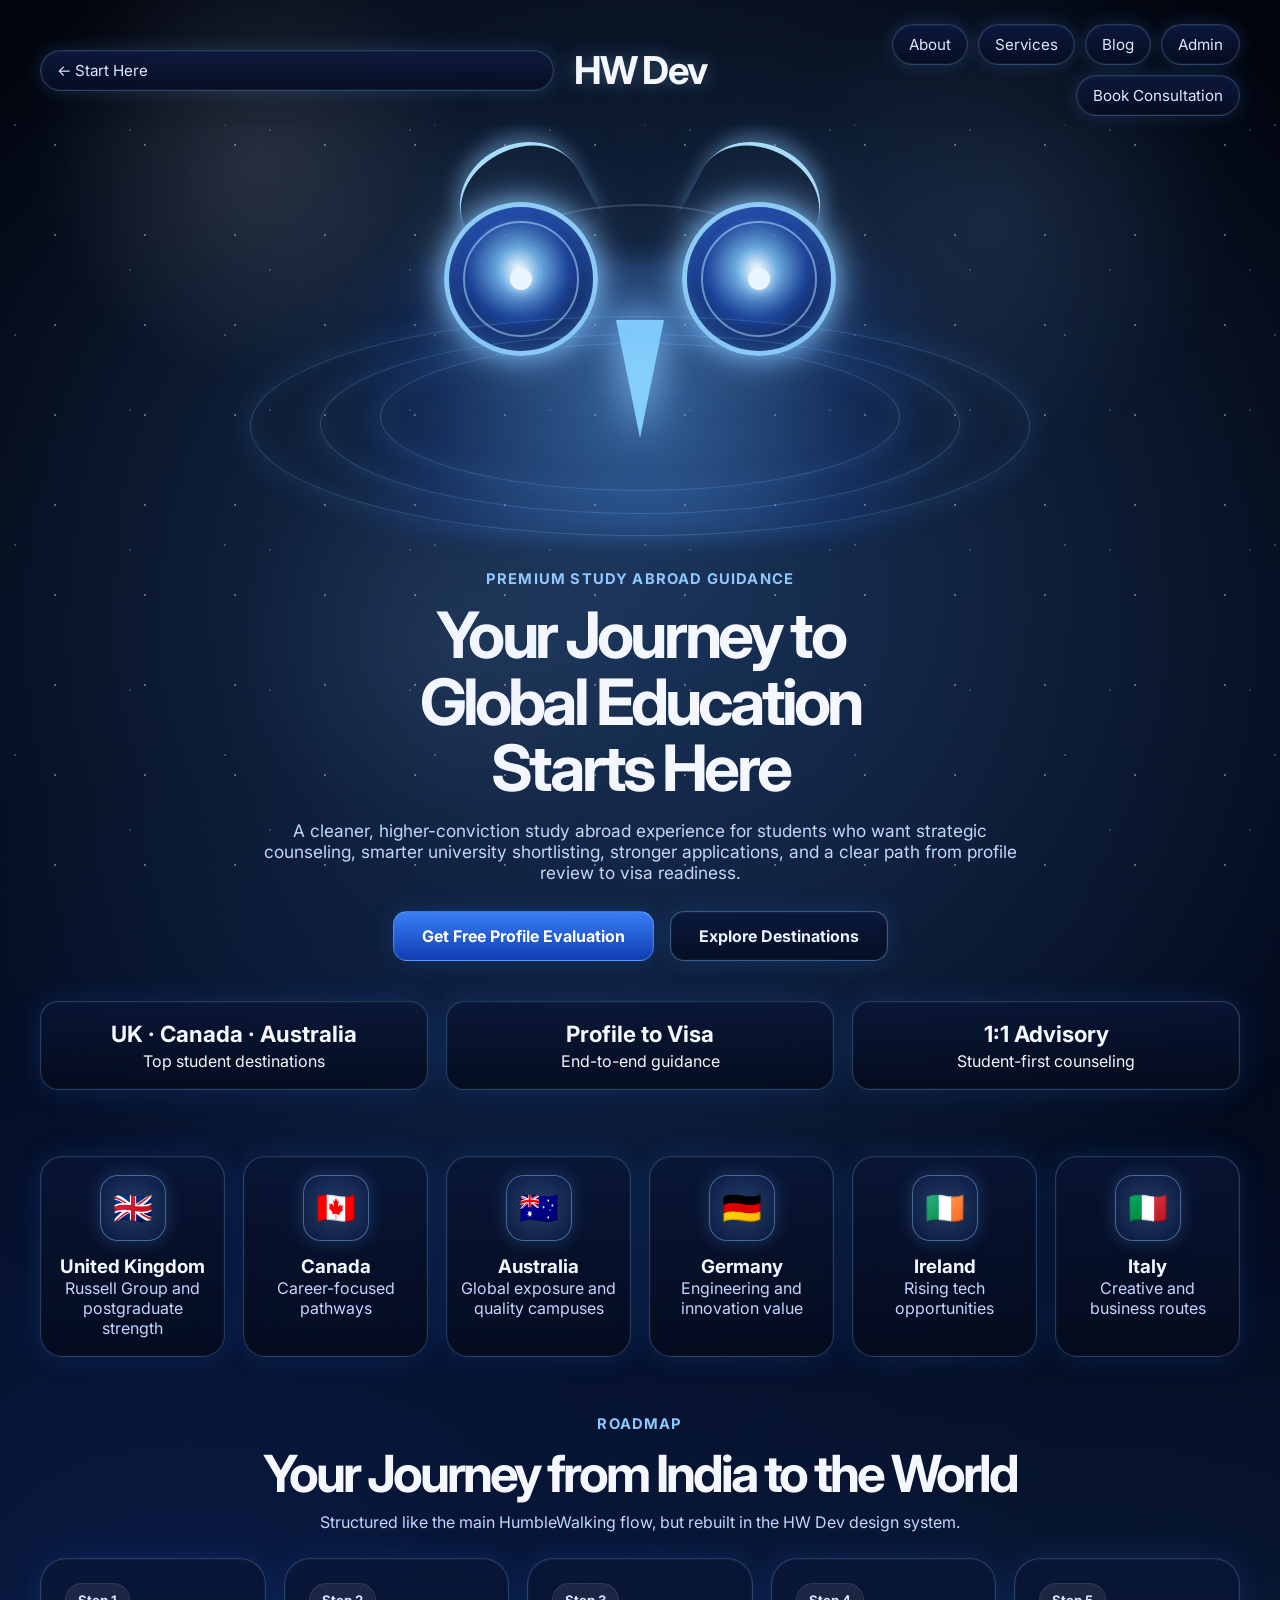
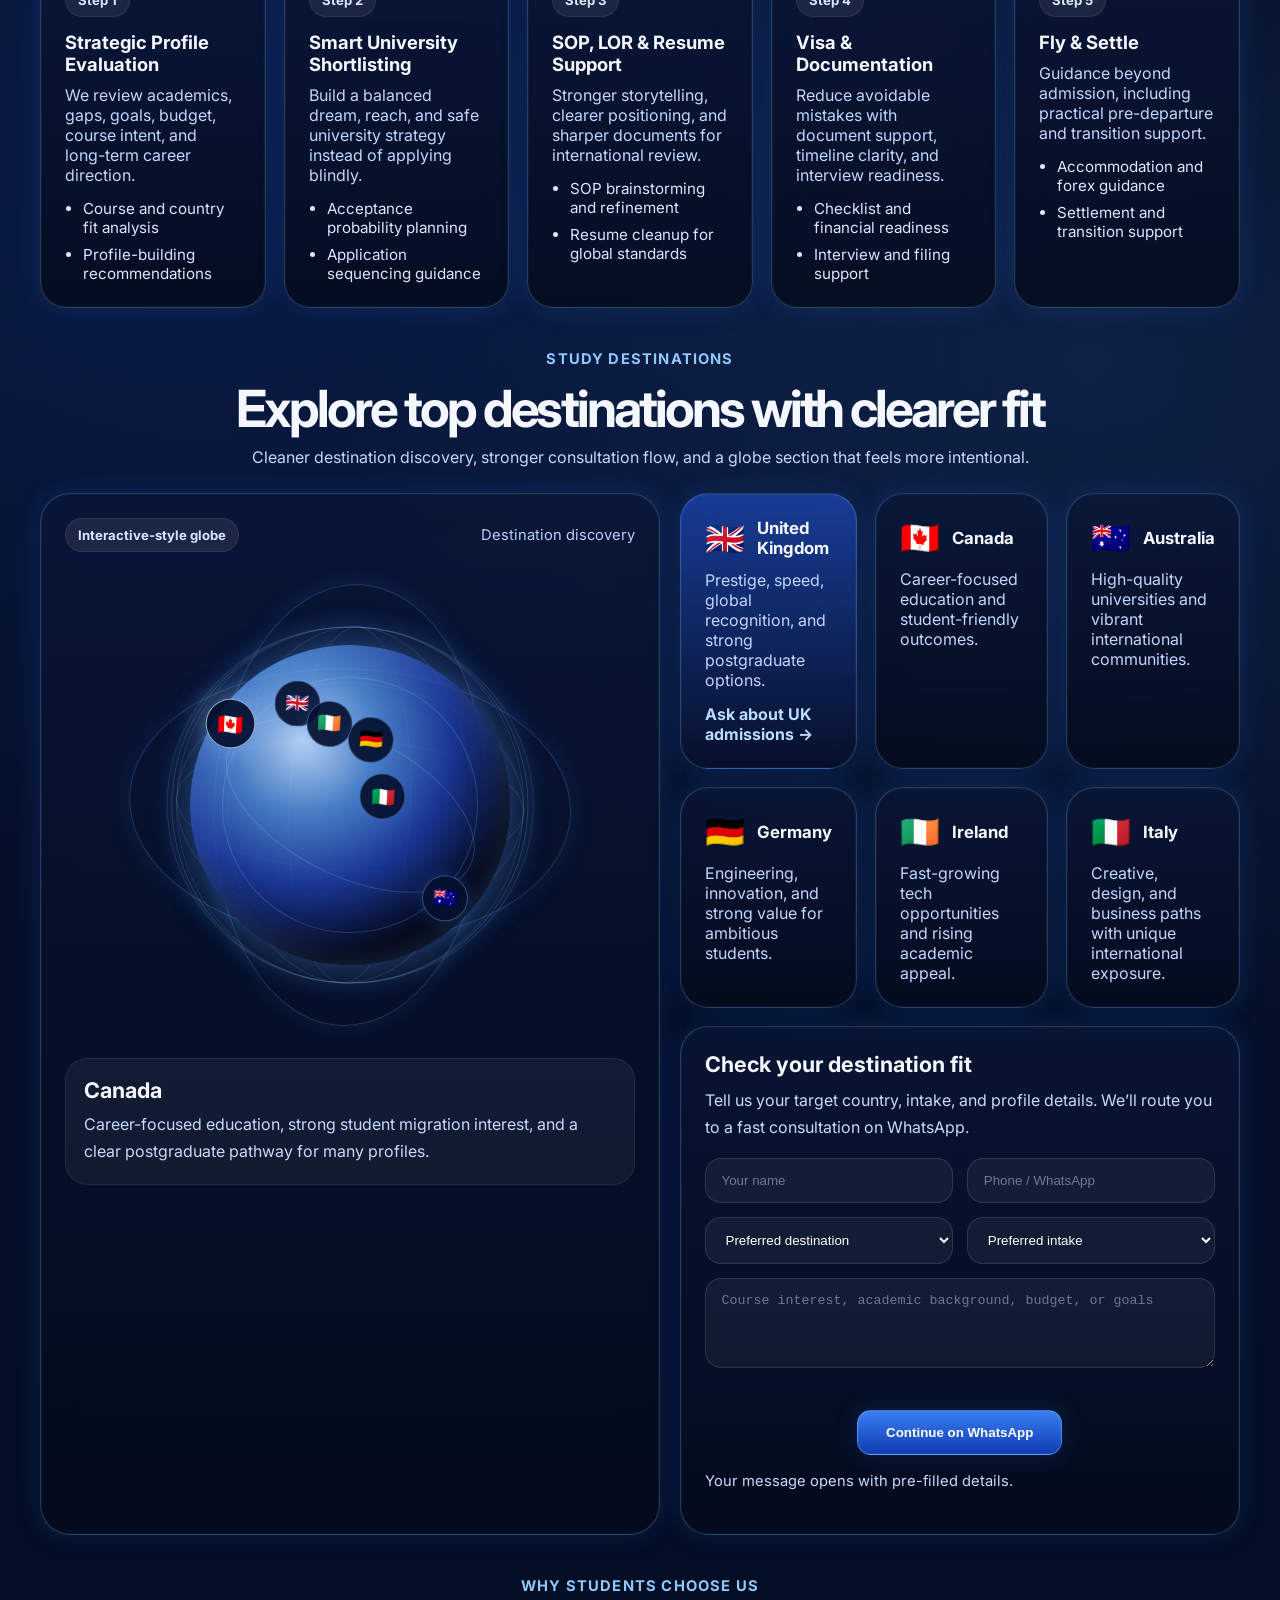
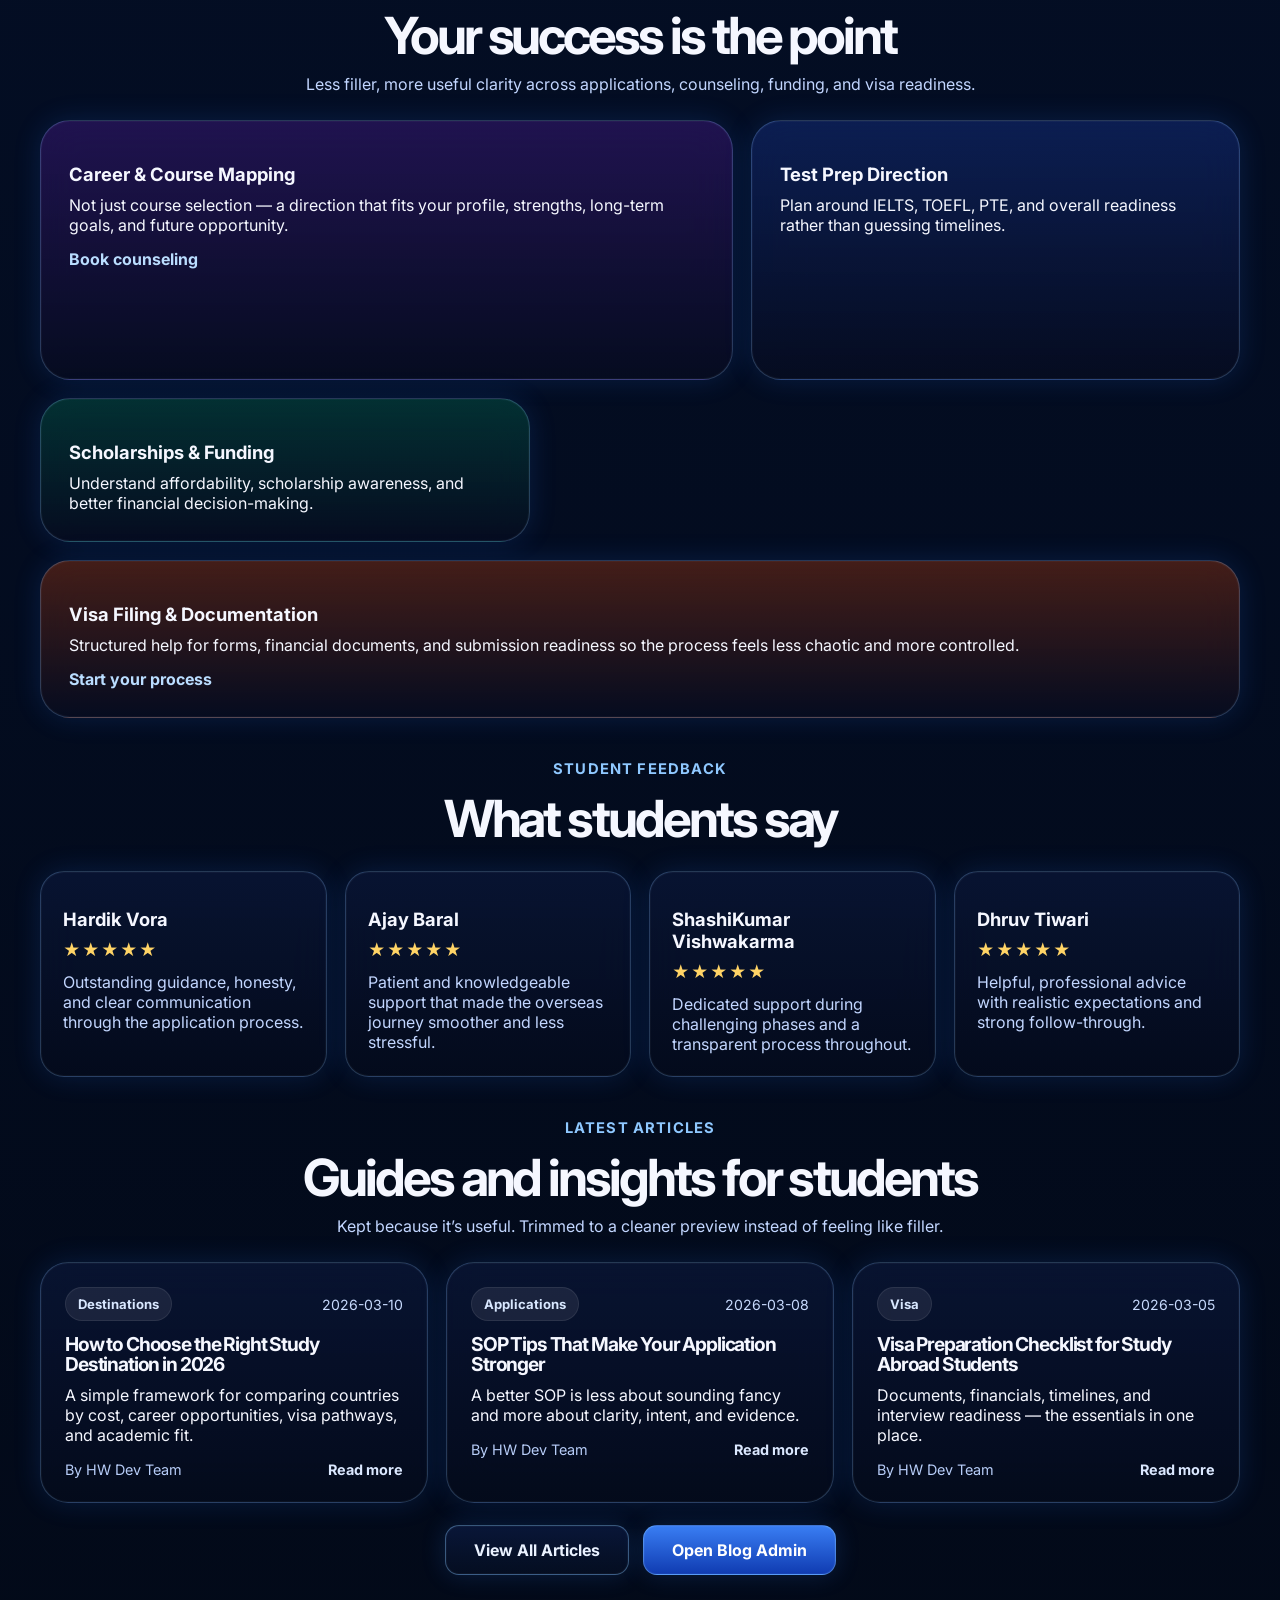
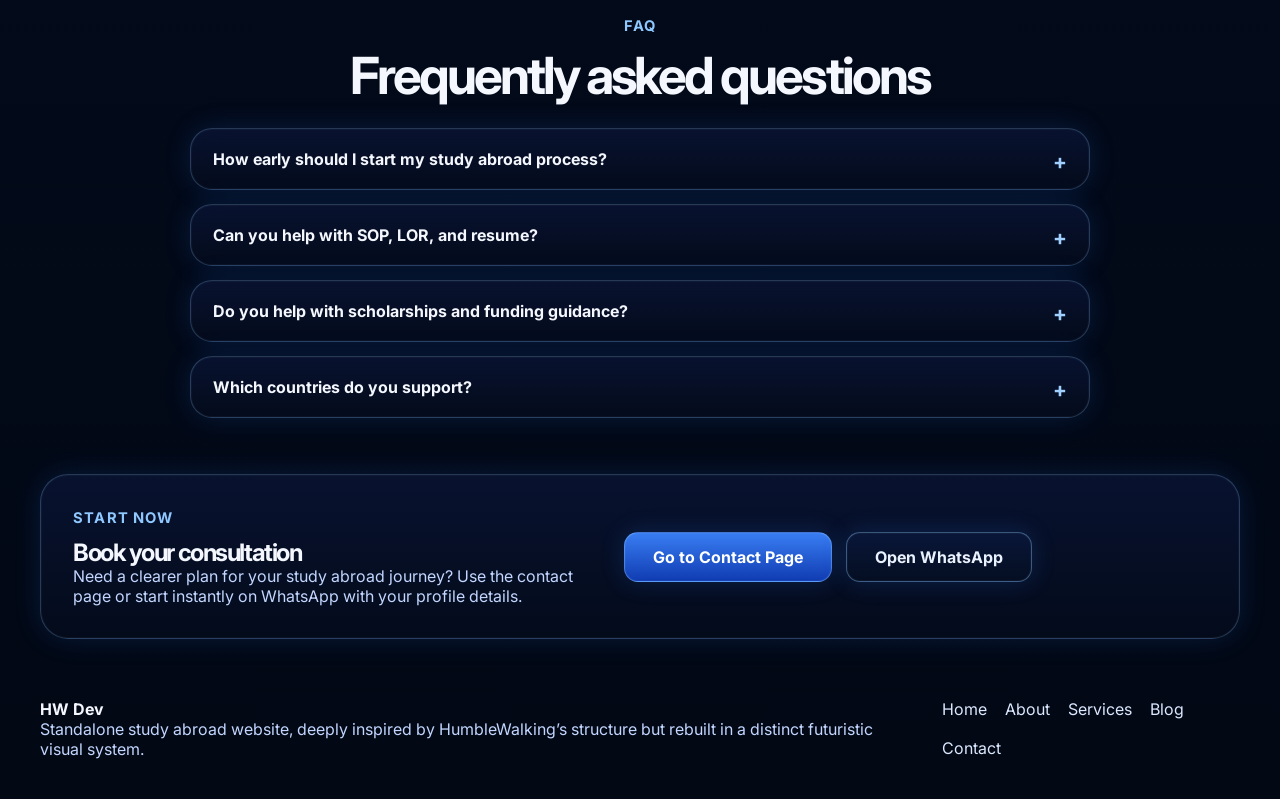
<file: index.html>
<!DOCTYPE html>
<html lang="en">
<head>
  <meta charset="UTF-8" />
  <meta name="viewport" content="width=device-width, initial-scale=1.0" />
  <meta name="description" content="HW Dev — futuristic study abroad website with premium counseling, destination guidance, blog, and Supabase-backed admin." />
  <meta name="theme-color" content="#040b1c" />
  <title>HW Dev | Global Education Journey</title>
  <link rel="preconnect" href="https://fonts.googleapis.com">
  <link rel="preconnect" href="https://fonts.gstatic.com" crossorigin>
  <link href="https://fonts.googleapis.com/css2?family=Inter:wght@400;500;600;700;800;900&display=swap" rel="stylesheet">
  <link rel="stylesheet" href="styles.css" />
</head>
<body>
  <div class="page-shell">
    <header class="topbar">
      <a href="#home" class="mini-chip">← Start Here</a>
      <div class="brand">HW Dev</div>
      <nav class="top-actions nav-links">
        <a href="about.html" class="mini-chip">About</a>
        <a href="services.html" class="mini-chip">Services</a>
        <a href="blog.html" class="mini-chip">Blog</a>
        <a href="admin-login.html" class="mini-chip">Admin</a>
        <a href="contact.html" class="mini-chip">Book Consultation</a>
      </nav>
    </header>

    <main class="container">
      <section id="home" class="hero-section refined-hero">
        <div class="hero-orb">
          <div class="hero-aura"></div>
          <div class="owl-mark">
            <span class="horn left"></span>
            <span class="horn right"></span>
            <span class="eye left"></span>
            <span class="eye right"></span>
            <span class="beak"></span>
          </div>
          <div class="orbit orbit-a"></div>
          <div class="orbit orbit-b"></div>
          <div class="orbit orbit-c"></div>
        </div>

        <div class="hero-copy reveal visible">
          <span class="eyebrow">Premium study abroad guidance</span>
          <h1>Your Journey to Global Education Starts Here</h1>
          <p>
            A cleaner, higher-conviction study abroad experience for students who want strategic counseling,
            smarter university shortlisting, stronger applications, and a clear path from profile review to visa readiness.
          </p>
          <div class="hero-actions">
            <a href="#contact" class="btn btn-primary">Get Free Profile Evaluation</a>
            <a href="#destinations" class="btn btn-secondary">Explore Destinations</a>
          </div>
          <div class="hero-proof">
            <div><strong>UK · Canada · Australia</strong><span>Top student destinations</span></div>
            <div><strong>Profile to Visa</strong><span>End-to-end guidance</span></div>
            <div><strong>1:1 Advisory</strong><span>Student-first counseling</span></div>
          </div>
        </div>
      </section>

      <section class="country-strip reveal visible">
        <article class="country-card"><span class="flag">🇬🇧</span><h3>United Kingdom</h3><p>Russell Group and postgraduate strength</p></article>
        <article class="country-card"><span class="flag">🇨🇦</span><h3>Canada</h3><p>Career-focused pathways</p></article>
        <article class="country-card"><span class="flag">🇦🇺</span><h3>Australia</h3><p>Global exposure and quality campuses</p></article>
        <article class="country-card"><span class="flag">🇩🇪</span><h3>Germany</h3><p>Engineering and innovation value</p></article>
        <article class="country-card"><span class="flag">🇮🇪</span><h3>Ireland</h3><p>Rising tech opportunities</p></article>
        <article class="country-card"><span class="flag">🇮🇹</span><h3>Italy</h3><p>Creative and business routes</p></article>
      </section>

      <section class="section reveal visible" id="roadmap">
        <div class="section-head center">
          <span class="eyebrow">Roadmap</span>
          <h2>Your Journey from India to the World</h2>
          <p>Structured like the main HumbleWalking flow, but rebuilt in the HW Dev design system.</p>
        </div>
        <div class="roadmap-grid detailed-roadmap">
          <article class="roadmap-card">
            <span class="step-pill">Step 1</span>
            <h3>Strategic Profile Evaluation</h3>
            <p>We review academics, gaps, goals, budget, course intent, and long-term career direction.</p>
            <ul>
              <li>Course and country fit analysis</li>
              <li>Profile-building recommendations</li>
            </ul>
          </article>
          <article class="roadmap-card">
            <span class="step-pill">Step 2</span>
            <h3>Smart University Shortlisting</h3>
            <p>Build a balanced dream, reach, and safe university strategy instead of applying blindly.</p>
            <ul>
              <li>Acceptance probability planning</li>
              <li>Application sequencing guidance</li>
            </ul>
          </article>
          <article class="roadmap-card">
            <span class="step-pill">Step 3</span>
            <h3>SOP, LOR & Resume Support</h3>
            <p>Stronger storytelling, clearer positioning, and sharper documents for international review.</p>
            <ul>
              <li>SOP brainstorming and refinement</li>
              <li>Resume cleanup for global standards</li>
            </ul>
          </article>
          <article class="roadmap-card">
            <span class="step-pill">Step 4</span>
            <h3>Visa & Documentation</h3>
            <p>Reduce avoidable mistakes with document support, timeline clarity, and interview readiness.</p>
            <ul>
              <li>Checklist and financial readiness</li>
              <li>Interview and filing support</li>
            </ul>
          </article>
          <article class="roadmap-card">
            <span class="step-pill">Step 5</span>
            <h3>Fly & Settle</h3>
            <p>Guidance beyond admission, including practical pre-departure and transition support.</p>
            <ul>
              <li>Accommodation and forex guidance</li>
              <li>Settlement and transition support</li>
            </ul>
          </article>
        </div>
      </section>

      <section class="section reveal visible" id="destinations">
        <div class="section-head center">
          <span class="eyebrow">Study Destinations</span>
          <h2>Explore top destinations with clearer fit</h2>
          <p>Cleaner destination discovery, stronger consultation flow, and a globe section that feels more intentional.</p>
        </div>

        <div class="destinations-layout">
          <div class="globe-panel globe-stage refined-globe">
            <div class="globe-header-row">
              <span class="step-pill">Interactive-style globe</span>
              <p>Destination discovery</p>
            </div>
            <div class="globe-shell">
              <div class="globe-ring ring-1"></div>
              <div class="globe-ring ring-2"></div>
              <div class="globe-ring ring-3"></div>
              <div class="globe-lat lat-1"></div>
              <div class="globe-lat lat-2"></div>
              <div class="globe-lat lat-3"></div>
              <div class="globe-mer mer-1"></div>
              <div class="globe-mer mer-2"></div>
              <div class="globe-mer mer-3"></div>
              <div class="globe-core"></div>
              <button class="globe-pin pin-ca active" type="button" data-country="canada">🇨🇦</button>
              <button class="globe-pin pin-uk" type="button" data-country="uk">🇬🇧</button>
              <button class="globe-pin pin-ie" type="button" data-country="ireland">🇮🇪</button>
              <button class="globe-pin pin-de" type="button" data-country="germany">🇩🇪</button>
              <button class="globe-pin pin-it" type="button" data-country="italy">🇮🇹</button>
              <button class="globe-pin pin-au" type="button" data-country="australia">🇦🇺</button>
            </div>
            <div class="globe-country-panel" id="countryPanel">
              <h3 id="countryTitle">Canada</h3>
              <p id="countryText">Career-focused education, strong student migration interest, and a clear postgraduate pathway for many profiles.</p>
            </div>
          </div>

          <div class="destinations-side">
            <div class="destination-grid compact-grid">
              <article class="destination-card featured">
                <div class="destination-top"><span>🇬🇧</span><strong>United Kingdom</strong></div>
                <p>Prestige, speed, global recognition, and strong postgraduate options.</p>
                <a href="#contact">Ask about UK admissions →</a>
              </article>
              <article class="destination-card"><div class="destination-top"><span>🇨🇦</span><strong>Canada</strong></div><p>Career-focused education and student-friendly outcomes.</p></article>
              <article class="destination-card"><div class="destination-top"><span>🇦🇺</span><strong>Australia</strong></div><p>High-quality universities and vibrant international communities.</p></article>
              <article class="destination-card"><div class="destination-top"><span>🇩🇪</span><strong>Germany</strong></div><p>Engineering, innovation, and strong value for ambitious students.</p></article>
              <article class="destination-card"><div class="destination-top"><span>🇮🇪</span><strong>Ireland</strong></div><p>Fast-growing tech opportunities and rising academic appeal.</p></article>
              <article class="destination-card"><div class="destination-top"><span>🇮🇹</span><strong>Italy</strong></div><p>Creative, design, and business paths with unique international exposure.</p></article>
            </div>

            <div class="destination-form-card">
              <h3>Check your destination fit</h3>
              <p>Tell us your target country, intake, and profile details. We’ll route you to a fast consultation on WhatsApp.</p>
              <form class="contact-form mini-form" id="leadForm">
                <div class="form-grid">
                  <input type="text" name="name" placeholder="Your name" required>
                  <input type="tel" name="phone" placeholder="Phone / WhatsApp" required>
                  <select name="destination" required>
                    <option value="">Preferred destination</option>
                    <option>United Kingdom</option>
                    <option>Canada</option>
                    <option>Ireland</option>
                    <option>Germany</option>
                    <option>Australia</option>
                    <option>Italy</option>
                  </select>
                  <select name="intake" required>
                    <option value="">Preferred intake</option>
                    <option>Fall 2026</option>
                    <option>Spring 2027</option>
                    <option>Summer 2027</option>
                  </select>
                </div>
                <textarea name="message" rows="4" placeholder="Course interest, academic background, budget, or goals"></textarea>
                <div class="contact-actions">
                  <button type="submit" class="btn btn-primary">Continue on WhatsApp</button>
                </div>
                <p class="form-note" id="formNote">Your message opens with pre-filled details.</p>
              </form>
            </div>
          </div>
        </div>
      </section>

      <section class="section reveal visible" id="why-us">
        <div class="section-head center">
          <span class="eyebrow">Why Students Choose Us</span>
          <h2>Your success is the point</h2>
          <p>Less filler, more useful clarity across applications, counseling, funding, and visa readiness.</p>
        </div>
        <div class="bento-grid refined-bento">
          <article class="bento-card wide purple">
            <h3>Career & Course Mapping</h3>
            <p>Not just course selection — a direction that fits your profile, strengths, long-term goals, and future opportunity.</p>
            <a href="#contact">Book counseling</a>
          </article>
          <article class="bento-card blue">
            <h3>Test Prep Direction</h3>
            <p>Plan around IELTS, TOEFL, PTE, and overall readiness rather than guessing timelines.</p>
          </article>
          <article class="bento-card green">
            <h3>Scholarships & Funding</h3>
            <p>Understand affordability, scholarship awareness, and better financial decision-making.</p>
          </article>
          <article class="bento-card orange full">
            <h3>Visa Filing & Documentation</h3>
            <p>Structured help for forms, financial documents, and submission readiness so the process feels less chaotic and more controlled.</p>
            <a href="#contact">Start your process</a>
          </article>
        </div>
      </section>

      <section class="section reveal visible" id="reviews">
        <div class="section-head center">
          <span class="eyebrow">Student Feedback</span>
          <h2>What students say</h2>
        </div>
        <div class="review-grid">
          <article class="review-card"><h3>Hardik Vora</h3><span>★★★★★</span><p>Outstanding guidance, honesty, and clear communication through the application process.</p></article>
          <article class="review-card"><h3>Ajay Baral</h3><span>★★★★★</span><p>Patient and knowledgeable support that made the overseas journey smoother and less stressful.</p></article>
          <article class="review-card"><h3>ShashiKumar Vishwakarma</h3><span>★★★★★</span><p>Dedicated support during challenging phases and a transparent process throughout.</p></article>
          <article class="review-card"><h3>Dhruv Tiwari</h3><span>★★★★★</span><p>Helpful, professional advice with realistic expectations and strong follow-through.</p></article>
        </div>
      </section>

      <section class="section reveal visible" id="blog-preview">
        <div class="section-head center">
          <span class="eyebrow">Latest Articles</span>
          <h2>Guides and insights for students</h2>
          <p>Kept because it’s useful. Trimmed to a cleaner preview instead of feeling like filler.</p>
        </div>
        <div id="blogPreview" class="content-grid three-col"></div>
        <div class="blog-preview-cta center-actions">
          <a href="blog.html" class="btn btn-secondary">View All Articles</a>
          <a href="admin-login.html" class="btn btn-primary">Open Blog Admin</a>
        </div>
      </section>

      <section class="section reveal visible" id="faq">
        <div class="section-head center">
          <span class="eyebrow">FAQ</span>
          <h2>Frequently asked questions</h2>
        </div>
        <div class="faq-list">
          <details class="faq-item"><summary>How early should I start my study abroad process?</summary><p>Usually 8–12 months in advance is ideal, depending on your intake, tests, and documentation needs.</p></details>
          <details class="faq-item"><summary>Can you help with SOP, LOR, and resume?</summary><p>Yes. Application writing and document refinement are included as core guidance areas.</p></details>
          <details class="faq-item"><summary>Do you help with scholarships and funding guidance?</summary><p>Yes, the process includes affordability planning and scholarship awareness support.</p></details>
          <details class="faq-item"><summary>Which countries do you support?</summary><p>UK, Canada, Australia, Germany, Ireland, Italy, and more depending on student profile and intake.</p></details>
        </div>
      </section>

      <section class="cta-section reveal visible" id="contact">
        <div class="cta-copy">
          <span class="eyebrow">Start now</span>
          <h2>Book your consultation</h2>
          <p>Need a clearer plan for your study abroad journey? Use the contact page or start instantly on WhatsApp with your profile details.</p>
        </div>
        <div class="cta-actions-panel">
          <a class="btn btn-primary" href="contact.html">Go to Contact Page</a>
          <a class="btn btn-secondary" href="https://wa.me/919326213082" target="_blank" rel="noopener">Open WhatsApp</a>
        </div>
      </section>
    </main>

    <footer class="site-footer">
      <div>
        <strong>HW Dev</strong>
        <p>Standalone study abroad website, deeply inspired by HumbleWalking’s structure but rebuilt in a distinct futuristic visual system.</p>
      </div>
      <div class="footer-links">
        <a href="index.html#home">Home</a>
        <a href="about.html">About</a>
        <a href="services.html">Services</a>
        <a href="blog.html">Blog</a>
        <a href="contact.html">Contact</a>
      </div>
    </footer>
  </div>

  <script src="script.js"></script>
</body>
</html>
</file>
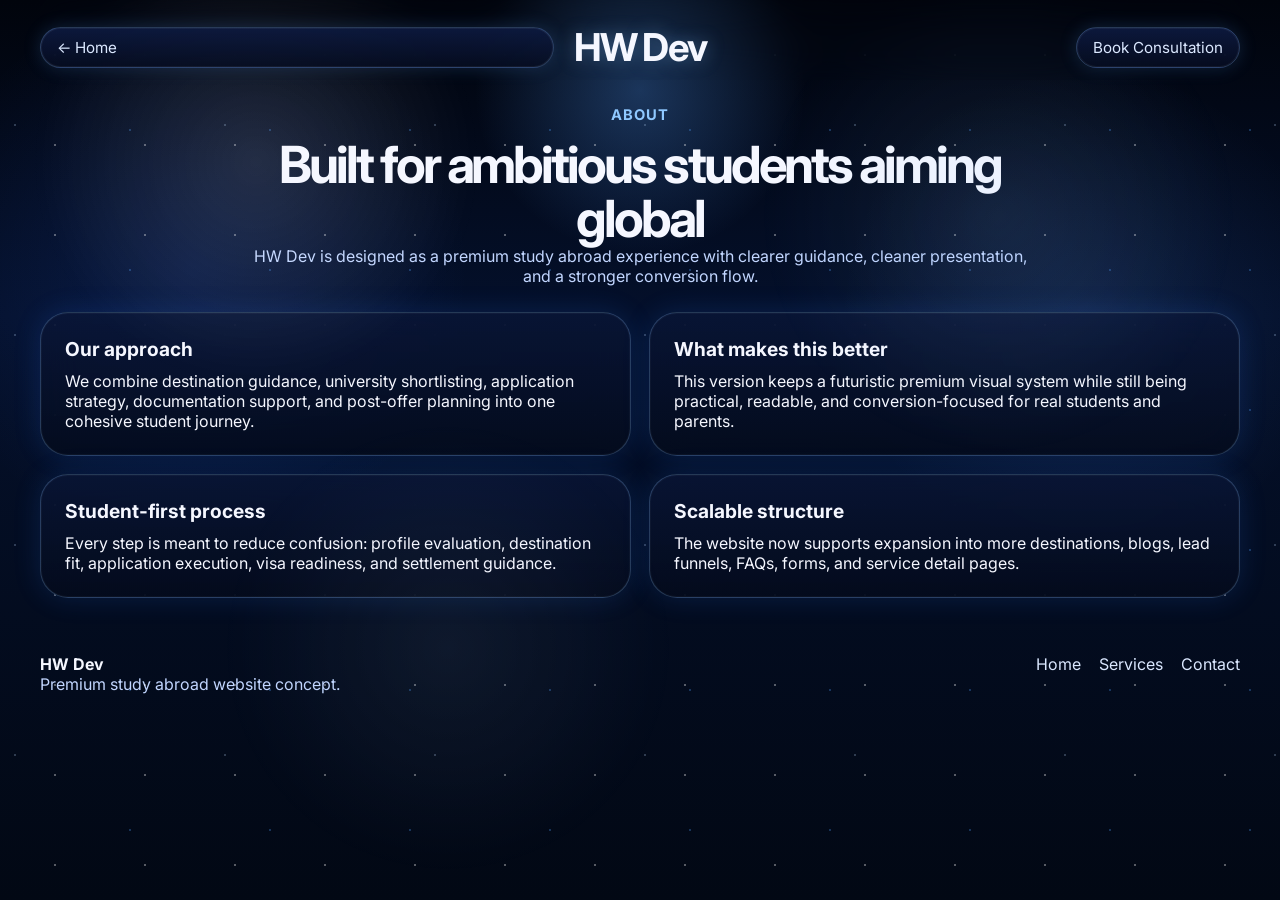
<file: about.html>
<!DOCTYPE html>
<html lang="en">
<head>
  <meta charset="UTF-8" />
  <meta name="viewport" content="width=device-width, initial-scale=1.0" />
  <meta name="description" content="About HW Dev - premium study abroad guidance and student-first counseling." />
  <title>About | HW Dev</title>
  <link rel="preconnect" href="https://fonts.googleapis.com">
  <link rel="preconnect" href="https://fonts.gstatic.com" crossorigin>
  <link href="https://fonts.googleapis.com/css2?family=Inter:wght@400;500;600;700;800;900&display=swap" rel="stylesheet">
  <link rel="stylesheet" href="styles.css" />
</head>
<body>
  <div class="page-shell inner-page">
    <header class="topbar">
      <a href="index.html" class="mini-chip">← Home</a>
      <div class="brand">HW Dev</div>
      <nav class="top-actions"><a href="contact.html" class="mini-chip">Book Consultation</a></nav>
    </header>
    <main class="container page-content reveal visible">
      <section class="section-head center compact">
        <span class="eyebrow">About</span>
        <h1 class="page-title">Built for ambitious students aiming global</h1>
        <p>HW Dev is designed as a premium study abroad experience with clearer guidance, cleaner presentation, and a stronger conversion flow.</p>
      </section>
      <section class="content-grid two-col">
        <article class="info-card">
          <h2>Our approach</h2>
          <p>We combine destination guidance, university shortlisting, application strategy, documentation support, and post-offer planning into one cohesive student journey.</p>
        </article>
        <article class="info-card">
          <h2>What makes this better</h2>
          <p>This version keeps a futuristic premium visual system while still being practical, readable, and conversion-focused for real students and parents.</p>
        </article>
        <article class="info-card">
          <h2>Student-first process</h2>
          <p>Every step is meant to reduce confusion: profile evaluation, destination fit, application execution, visa readiness, and settlement guidance.</p>
        </article>
        <article class="info-card">
          <h2>Scalable structure</h2>
          <p>The website now supports expansion into more destinations, blogs, lead funnels, FAQs, forms, and service detail pages.</p>
        </article>
      </section>
    </main>
    <footer class="site-footer"><div><strong>HW Dev</strong><p>Premium study abroad website concept.</p></div><div class="footer-links"><a href="index.html">Home</a><a href="services.html">Services</a><a href="contact.html">Contact</a></div></footer>
  </div>
  <script src="script.js"></script>
</body>
</html>
</file>
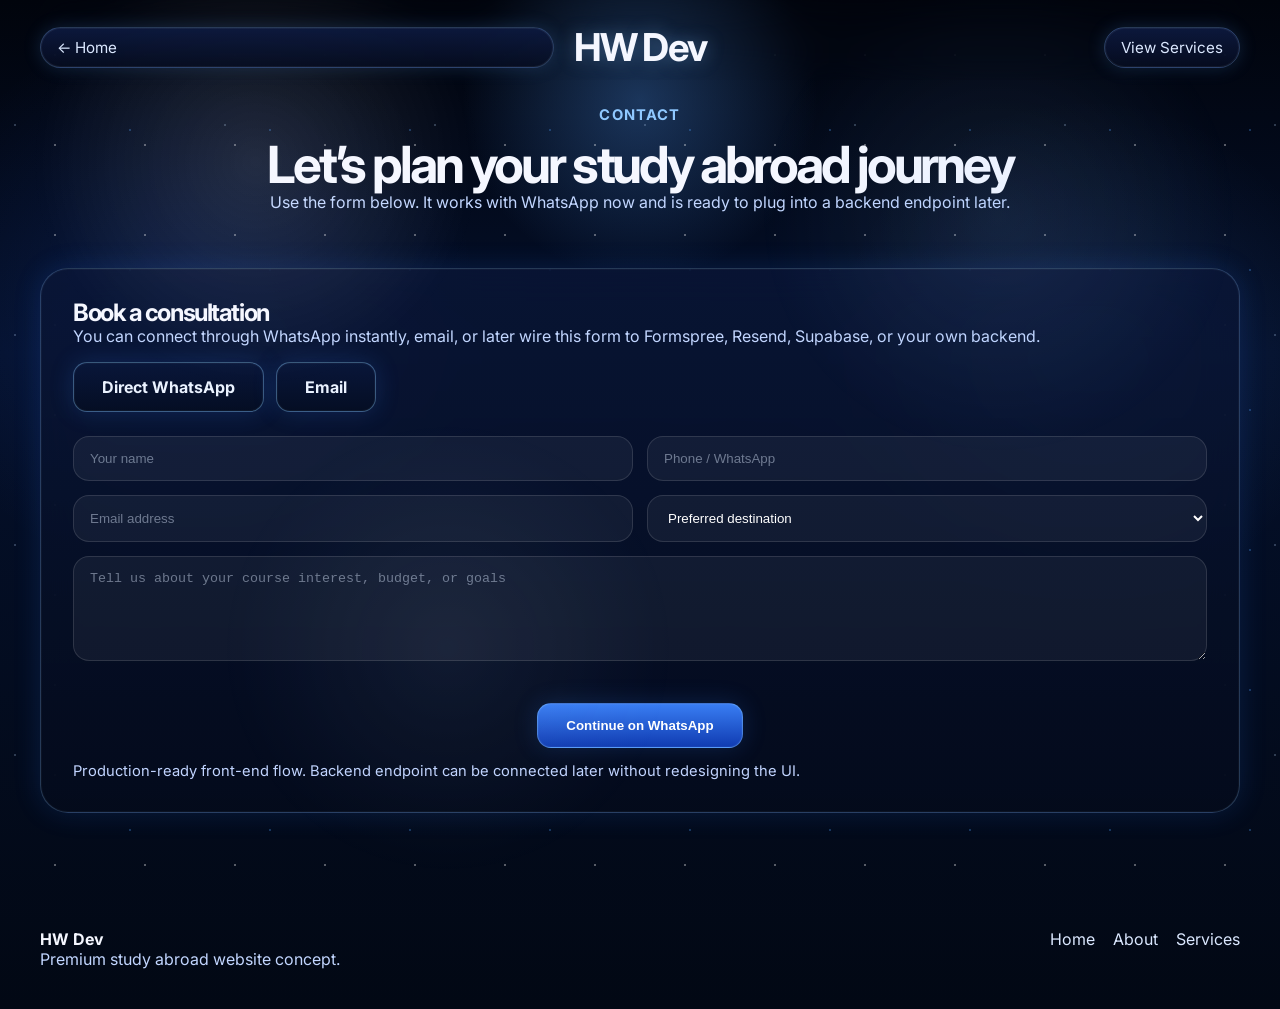
<file: contact.html>
<!DOCTYPE html>
<html lang="en">
<head>
  <meta charset="UTF-8" />
  <meta name="viewport" content="width=device-width, initial-scale=1.0" />
  <meta name="description" content="Contact HW Dev for study abroad consultation." />
  <title>Contact | HW Dev</title>
  <link rel="preconnect" href="https://fonts.googleapis.com">
  <link rel="preconnect" href="https://fonts.gstatic.com" crossorigin>
  <link href="https://fonts.googleapis.com/css2?family=Inter:wght@400;500;600;700;800;900&display=swap" rel="stylesheet">
  <link rel="stylesheet" href="styles.css" />
</head>
<body>
  <div class="page-shell inner-page">
    <header class="topbar">
      <a href="index.html" class="mini-chip">← Home</a>
      <div class="brand">HW Dev</div>
      <nav class="top-actions"><a href="services.html" class="mini-chip">View Services</a></nav>
    </header>
    <main class="container page-content reveal visible">
      <section class="section-head center compact">
        <span class="eyebrow">Contact</span>
        <h1 class="page-title">Let’s plan your study abroad journey</h1>
        <p>Use the form below. It works with WhatsApp now and is ready to plug into a backend endpoint later.</p>
      </section>
      <section class="cta-section single">
        <div class="cta-copy">
          <h2>Book a consultation</h2>
          <p>You can connect through WhatsApp instantly, email, or later wire this form to Formspree, Resend, Supabase, or your own backend.</p>
          <div class="quick-links">
            <a class="btn btn-secondary" href="https://wa.me/919326213082" target="_blank" rel="noopener">Direct WhatsApp</a>
            <a class="btn btn-secondary" href="mailto:hello@hwdev.com">Email</a>
          </div>
        </div>
        <form class="contact-form" id="leadForm">
          <div class="form-grid">
            <input type="text" name="name" placeholder="Your name" required>
            <input type="tel" name="phone" placeholder="Phone / WhatsApp" required>
            <input type="email" name="email" placeholder="Email address">
            <select name="destination" required>
              <option value="">Preferred destination</option>
              <option>United Kingdom</option>
              <option>Canada</option>
              <option>Ireland</option>
              <option>Germany</option>
              <option>Australia</option>
              <option>Italy</option>
            </select>
          </div>
          <textarea name="message" rows="5" placeholder="Tell us about your course interest, budget, or goals"></textarea>
          <div class="contact-actions">
            <button type="submit" class="btn btn-primary">Continue on WhatsApp</button>
          </div>
          <p class="form-note" id="formNote">Production-ready front-end flow. Backend endpoint can be connected later without redesigning the UI.</p>
        </form>
      </section>
    </main>
    <footer class="site-footer"><div><strong>HW Dev</strong><p>Premium study abroad website concept.</p></div><div class="footer-links"><a href="index.html">Home</a><a href="about.html">About</a><a href="services.html">Services</a></div></footer>
  </div>
  <script src="script.js"></script>
</body>
</html>
</file>
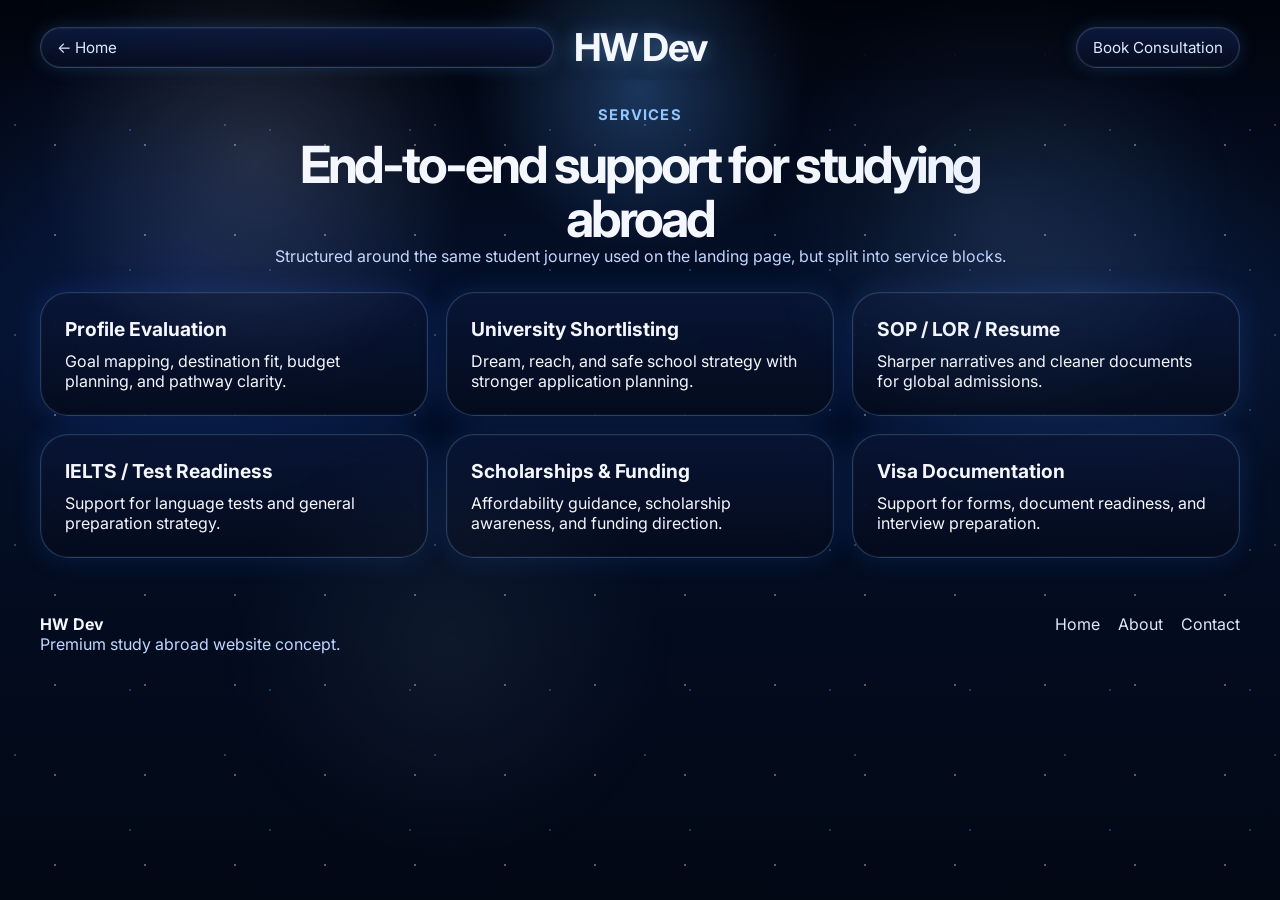
<file: services.html>
<!DOCTYPE html>
<html lang="en">
<head>
  <meta charset="UTF-8" />
  <meta name="viewport" content="width=device-width, initial-scale=1.0" />
  <meta name="description" content="Services by HW Dev - counseling, admissions, SOP/LOR, visa and scholarship guidance." />
  <title>Services | HW Dev</title>
  <link rel="preconnect" href="https://fonts.googleapis.com">
  <link rel="preconnect" href="https://fonts.gstatic.com" crossorigin>
  <link href="https://fonts.googleapis.com/css2?family=Inter:wght@400;500;600;700;800;900&display=swap" rel="stylesheet">
  <link rel="stylesheet" href="styles.css" />
</head>
<body>
  <div class="page-shell inner-page">
    <header class="topbar">
      <a href="index.html" class="mini-chip">← Home</a>
      <div class="brand">HW Dev</div>
      <nav class="top-actions"><a href="contact.html" class="mini-chip">Book Consultation</a></nav>
    </header>
    <main class="container page-content reveal visible">
      <section class="section-head center compact">
        <span class="eyebrow">Services</span>
        <h1 class="page-title">End-to-end support for studying abroad</h1>
        <p>Structured around the same student journey used on the landing page, but split into service blocks.</p>
      </section>
      <section class="content-grid three-col">
        <article class="info-card"><h2>Profile Evaluation</h2><p>Goal mapping, destination fit, budget planning, and pathway clarity.</p></article>
        <article class="info-card"><h2>University Shortlisting</h2><p>Dream, reach, and safe school strategy with stronger application planning.</p></article>
        <article class="info-card"><h2>SOP / LOR / Resume</h2><p>Sharper narratives and cleaner documents for global admissions.</p></article>
        <article class="info-card"><h2>IELTS / Test Readiness</h2><p>Support for language tests and general preparation strategy.</p></article>
        <article class="info-card"><h2>Scholarships & Funding</h2><p>Affordability guidance, scholarship awareness, and funding direction.</p></article>
        <article class="info-card"><h2>Visa Documentation</h2><p>Support for forms, document readiness, and interview preparation.</p></article>
      </section>
    </main>
    <footer class="site-footer"><div><strong>HW Dev</strong><p>Premium study abroad website concept.</p></div><div class="footer-links"><a href="index.html">Home</a><a href="about.html">About</a><a href="contact.html">Contact</a></div></footer>
  </div>
  <script src="script.js"></script>
</body>
</html>
</file>
<file: styles.css>
*{margin:0;padding:0;box-sizing:border-box}
:root{--bg1:#020817;--bg2:#04112d;--bg3:#0a2b69;--text:#f5f7ff;--muted:#c2d6ff;--line:rgba(140,193,255,.25);--panel:rgba(5,17,48,.66);--glow:#56a6ff;--glow2:#8fd0ff;--btn:#1b67ff;--max:1200px}
html{scroll-behavior:smooth}
body{font-family:'Inter',sans-serif;color:var(--text);min-height:100vh;background:radial-gradient(circle at 50% 10%,rgba(85,160,255,.30),transparent 16%),radial-gradient(circle at 15% 30%,rgba(48,106,255,.14),transparent 22%),radial-gradient(circle at 85% 35%,rgba(89,155,255,.12),transparent 20%),linear-gradient(180deg,#01040c 0%,#04102b 35%,#020814 100%);overflow-x:hidden}
body::before{content:'';position:fixed;inset:0;pointer-events:none;background-image:radial-gradient(circle,rgba(255,255,255,.95) .8px,transparent 1.2px),radial-gradient(circle,rgba(84,165,255,.78) .8px,transparent 1.3px),radial-gradient(circle,rgba(191,219,254,.85) .6px,transparent 1.1px);background-size:90px 90px,140px 140px,210px 210px;background-position:10px 10px,60px 60px,120px 20px;opacity:.36}
body::after{content:'';position:fixed;inset:0;pointer-events:none;background:radial-gradient(circle at 20% 18%,rgba(255,255,255,.22),transparent 18%),radial-gradient(circle at 78% 24%,rgba(147,197,253,.18),transparent 20%),radial-gradient(circle at 35% 72%,rgba(191,219,254,.12),transparent 22%);opacity:.55}
.container,.topbar,.site-footer{width:min(var(--max),calc(100% - 28px));margin:0 auto}
.topbar{display:grid;grid-template-columns:1fr auto 1fr;align-items:center;gap:20px;padding:24px 0 10px;position:sticky;top:0;z-index:10;backdrop-filter:blur(18px)}
.brand{text-align:center;font-size:clamp(1.7rem,3vw,2.8rem);font-weight:700;letter-spacing:-.05em;text-shadow:0 0 18px rgba(135,198,255,.35)}
.top-actions{justify-self:end}.nav-links{display:flex;gap:10px;flex-wrap:wrap;justify-content:flex-end}.mini-chip{text-decoration:none;color:#dbe8ff;font-size:.95rem;padding:10px 16px;border-radius:999px;border:1px solid var(--line);background:linear-gradient(180deg,rgba(13,26,64,.92),rgba(6,13,33,.85));box-shadow:inset 0 0 0 1px rgba(255,255,255,.05),0 0 18px rgba(86,166,255,.18)}
.page-content{padding:24px 0 56px}.compact{max-width:800px;margin:0 auto 26px}.page-title{font-size:clamp(2.3rem,4vw,4rem);letter-spacing:-.06em;line-height:1.05}.content-grid{display:grid;gap:18px}.content-grid.two-col{grid-template-columns:repeat(2,1fr)}.content-grid.three-col{grid-template-columns:repeat(3,1fr)}.info-card{background:linear-gradient(180deg,rgba(10,22,55,.78),rgba(4,11,28,.86));border:1px solid var(--line);box-shadow:inset 0 0 0 1px rgba(255,255,255,.03),0 0 28px rgba(46,119,255,.16);backdrop-filter:blur(20px);border-radius:28px;padding:24px}.info-card h2{font-size:1.2rem;margin-bottom:10px}.quick-links{display:flex;gap:12px;flex-wrap:wrap;margin-top:16px}.cta-section.single{grid-template-columns:1fr}.blog-toolbar{display:flex;justify-content:center;margin-bottom:20px}.blog-search{width:min(680px,100%);border:1px solid rgba(255,255,255,.12);background:rgba(255,255,255,.05);color:#fff;border-radius:16px;padding:14px 16px;outline:none}.blog-search::placeholder{color:rgba(222,235,255,.45)}.blog-card .blog-meta,.single-post .blog-meta{display:flex;justify-content:space-between;gap:12px;align-items:center;margin-bottom:14px;color:#c7dafd;font-size:.88rem}.blog-card .blog-content,.single-post-content{margin-top:16px;color:#dce8ff;line-height:1.85;font-size:.98rem;white-space:pre-wrap}.blog-card .blog-footer,.single-post .blog-footer{margin-top:16px;color:#b7cdf8;font-size:.9rem;display:flex;justify-content:space-between;gap:12px;flex-wrap:wrap}.blog-card .blog-footer a{color:#dbe8ff;text-decoration:none;font-weight:700}.single-post{max-width:900px;margin:0 auto}.single-post-excerpt{font-size:1.05rem;color:#cfe0ff;margin-top:10px}.center-actions{display:flex;justify-content:center;gap:14px;flex-wrap:wrap;margin-top:22px}.admin-layout{display:grid;grid-template-columns:1fr 1fr;gap:18px}.admin-form{display:grid;gap:12px}.admin-form input,.admin-form textarea{width:100%;border:1px solid rgba(255,255,255,.12);background:rgba(255,255,255,.05);color:#fff;border-radius:16px;padding:14px 16px;outline:none}.admin-form input::placeholder,.admin-form textarea::placeholder{color:rgba(222,235,255,.45)}.admin-post-list{display:grid;gap:12px;margin-top:14px}.admin-post-item{display:flex;justify-content:space-between;gap:12px;align-items:flex-start;padding:14px;border-radius:18px;background:rgba(255,255,255,.04);border:1px solid rgba(255,255,255,.06)}.admin-post-item p{margin-top:6px;color:#bcd0f8;font-size:.9rem}.admin-post-actions{display:flex;gap:8px;flex-wrap:wrap}.mini-action{padding:10px 14px;font-size:.85rem}.admin-auth-shell{display:flex;justify-content:center}.auth-card{max-width:560px;width:100%}.page-title.small{font-size:clamp(2rem,3vw,3rem)}.auth-copy{color:#c7dafd}
.hero-section{padding:10px 0 24px;text-align:center}.hero-orb{position:relative;width:min(860px,100%);height:420px;margin:0 auto 12px}.hero-aura{position:absolute;left:50%;transform:translateX(-50%);bottom:18px;width:min(92vw,840px);height:280px;border-radius:999px;background:radial-gradient(circle at center,rgba(93,170,255,.42),rgba(24,68,180,.16) 50%,transparent 70%);filter:blur(10px)}
.orbit{position:absolute;left:50%;transform:translateX(-50%);border:1px solid rgba(125,197,255,.26);border-radius:50%;box-shadow:0 0 32px rgba(86,166,255,.16),inset 0 0 28px rgba(110,183,255,.08)}.orbit-a{width:780px;height:220px;bottom:20px}.orbit-b{width:640px;height:180px;bottom:42px}.orbit-c{width:520px;height:148px;bottom:65px}
.owl-mark{position:absolute;left:50%;top:0;transform:translateX(-50%);width:460px;height:310px;filter:drop-shadow(0 0 26px rgba(147,197,253,.28))}.owl-mark::before{content:'';position:absolute;left:50%;top:68px;transform:translateX(-50%);width:360px;height:188px;border-radius:50%;border-top:2px solid rgba(191,219,254,.24);border-bottom:1px solid rgba(96,165,250,.08);opacity:.8}.eye{position:absolute;top:66px;width:154px;height:154px;border-radius:50%;border:5px solid rgba(148,213,255,.95);box-shadow:0 0 30px rgba(135,198,255,.98),inset 0 0 30px rgba(68,130,255,.76);background:radial-gradient(circle at 48% 42%,rgba(230,244,255,.98),rgba(122,197,255,.76) 18%,rgba(21,58,147,.84) 46%,rgba(4,12,34,1) 72%),radial-gradient(circle at 60% 55%,rgba(255,255,255,.18),transparent 40%);animation:pulseEye 3.5s ease-in-out infinite}.eye.left{left:34px}.eye.right{right:34px}.eye::before{content:'';position:absolute;left:50%;top:50%;width:22px;height:22px;background:#eaf6ff;border-radius:50%;transform:translate(-50%,-50%);box-shadow:0 0 14px rgba(255,255,255,.85)}.eye::after{content:'';position:absolute;inset:14px;border-radius:50%;border:2px solid rgba(184,228,255,.52)}
.horn{position:absolute;top:8px;width:126px;height:108px;border-top:5px solid rgba(171,225,255,.98);border-radius:100% 100% 0 0;box-shadow:0 -8px 18px rgba(135,198,255,.42)}.horn.left{left:48px;transform:rotate(-28deg)}.horn.right{right:48px;transform:rotate(28deg)}
.beak{position:absolute;left:50%;top:184px;transform:translateX(-50%);width:0;height:0;border-left:24px solid transparent;border-right:24px solid transparent;border-top:118px solid rgba(137,212,255,.95);filter:drop-shadow(0 0 18px rgba(135,198,255,.86))}
.hero-copy h1,.section h2,.cta-copy h2{letter-spacing:-.06em;line-height:1.04}.eyebrow{display:inline-block;margin-bottom:14px;font-size:.92rem;font-weight:700;color:#8fc8ff;text-transform:uppercase;letter-spacing:.08em}.hero-copy h1{font-size:clamp(2.7rem,5vw,5rem);max-width:12ch;margin:0 auto 18px}.hero-copy p,.section-head p,.country-card p,.review-card p,.destination-card p,.roadmap-card p,.faq-item p,.cta-copy p,.site-footer p{color:var(--muted)}
.hero-copy p{max-width:760px;margin:0 auto;font-size:1.08rem}.hero-actions,.contact-actions{display:flex;justify-content:center;flex-wrap:wrap;gap:16px;margin-top:28px}.btn{text-decoration:none;font-weight:700;border-radius:14px;padding:14px 28px;transition:.25s ease;border:1px solid rgba(136,200,255,.4);box-shadow:0 0 0 1px rgba(255,255,255,.03) inset,0 0 25px rgba(56,125,255,.18);cursor:pointer}.btn:hover{transform:translateY(-2px);box-shadow:0 8px 28px rgba(73,146,255,.28)}.btn-primary{color:#fff;background:linear-gradient(180deg,rgba(60,132,255,.95),rgba(17,63,186,.95))}.btn-secondary{color:#eaf2ff;background:linear-gradient(180deg,rgba(10,24,60,.88),rgba(5,14,34,.9))}
.hero-proof{display:grid;grid-template-columns:repeat(3,1fr);gap:18px;margin-top:40px}.hero-proof div,.country-card,.roadmap-card,.destination-card,.bento-card,.network-badge,.review-card,.faq-item,.cta-section,.ai-main-screen,.ai-side-card{background:linear-gradient(180deg,rgba(10,22,55,.78),rgba(4,11,28,.86));border:1px solid var(--line);box-shadow:inset 0 0 0 1px rgba(255,255,255,.03),0 0 28px rgba(46,119,255,.16);backdrop-filter:blur(20px)}.hero-proof div{border-radius:18px;padding:18px}.hero-proof strong{display:block;font-size:1.4rem;margin-bottom:4px}
.country-strip,.destination-grid,.review-grid,.network-grid,.roadmap-grid{display:grid;gap:18px}.country-strip{grid-template-columns:repeat(6,1fr);margin:42px 0 56px}.country-card{border-radius:22px;padding:18px 14px;text-align:center}.flag{display:inline-flex;align-items:center;justify-content:center;width:66px;height:66px;font-size:2rem;border-radius:18px;margin-bottom:14px;background:radial-gradient(circle at center,rgba(127,190,255,.25),rgba(16,48,127,.25));border:1px solid rgba(153,214,255,.4);box-shadow:0 0 18px rgba(97,166,255,.24)}
.destinations-layout{display:grid;grid-template-columns:1.05fr .95fr;gap:20px;align-items:start}.destinations-side{display:grid;gap:18px}.globe-panel{background:linear-gradient(180deg,rgba(10,22,55,.78),rgba(4,11,28,.86));border:1px solid var(--line);box-shadow:inset 0 0 0 1px rgba(255,255,255,.03),0 0 28px rgba(46,119,255,.16);backdrop-filter:blur(20px);border-radius:30px;padding:24px}.globe-stage{text-align:center}.refined-globe{min-height:100%}.globe-header-row{display:flex;justify-content:space-between;align-items:center;gap:12px;margin-bottom:18px;color:#c7dafd}.globe-header-row p{font-size:.92rem;color:#bad0fa}.globe-shell{position:relative;width:min(100%,470px);aspect-ratio:1;margin:0 auto 18px;transition:transform .2s linear;transform-origin:center center}.globe-core{position:absolute;inset:16%;border-radius:50%;background:radial-gradient(circle at 35% 30%,rgba(191,219,254,.96),rgba(96,165,250,.74) 24%,rgba(30,64,175,.78) 48%,rgba(2,6,23,1) 72%);box-shadow:0 0 40px rgba(96,165,250,.42), inset 0 0 40px rgba(147,197,253,.18)}.globe-core::before,.globe-core::after{content:'';position:absolute;inset:10%;border-radius:50%;border:1px solid rgba(191,219,254,.18)}.globe-core::after{inset:28% 8%;transform:rotate(24deg)}.globe-ring{position:absolute;left:50%;top:50%;transform:translate(-50%,-50%);border-radius:50%;border:1px solid rgba(147,197,253,.20);box-shadow:0 0 24px rgba(59,130,246,.12)}.ring-1{width:94%;height:58%}.ring-2{width:76%;height:76%}.ring-3{width:58%;height:94%}.globe-lat,.globe-mer{position:absolute;left:50%;top:50%;transform:translate(-50%,-50%);border:1px solid rgba(191,219,254,.12);border-radius:50%}.globe-lat{width:74%;height:28%}.lat-2{height:52%}.lat-3{height:76%}.globe-mer{width:26%;height:76%}.mer-2{width:52%}.mer-3{width:78%}.globe-pin{position:absolute;display:inline-flex;align-items:center;justify-content:center;width:46px;height:46px;border-radius:50%;background:rgba(5,17,48,.92);border:1px solid rgba(147,197,253,.35);box-shadow:0 0 18px rgba(59,130,246,.22);font-size:1.2rem;animation:bobPin 3.2s ease-in-out infinite;cursor:pointer;z-index:2}.globe-pin.active{box-shadow:0 0 28px rgba(147,197,253,.5);border-color:rgba(191,219,254,.75);scale:1.08}.pin-uk{top:24%;left:33%}.pin-ca{top:29%;left:19%;animation-delay:.2s}.pin-au{top:64%;right:24%;animation-delay:.4s}.pin-de{top:31%;left:49%;animation-delay:.6s}.pin-ie{top:28%;left:40%;animation-delay:.8s}.pin-it{top:43%;left:52%;animation-delay:1s}.globe-country-panel{padding:18px;border-radius:22px;background:rgba(255,255,255,.05);border:1px solid rgba(255,255,255,.08);text-align:left}.globe-country-panel h3{font-size:1.35rem;margin-bottom:8px}.globe-country-panel p{color:#c7dafd;line-height:1.7}.compact-grid{grid-template-columns:repeat(2,1fr)}.destination-form-card{background:linear-gradient(180deg,rgba(10,22,55,.78),rgba(4,11,28,.86));border:1px solid var(--line);box-shadow:inset 0 0 0 1px rgba(255,255,255,.03),0 0 28px rgba(46,119,255,.16);backdrop-filter:blur(20px);border-radius:28px;padding:24px}.destination-form-card h3{font-size:1.35rem;margin-bottom:10px}.destination-form-card p{color:#c7dafd;line-height:1.7;margin-bottom:16px}
.section{margin-top:40px}.section-head{margin-bottom:26px}.section-head.center{text-align:center}.section-head h2{font-size:clamp(2rem,4vw,3.3rem);margin-bottom:12px}.roadmap-grid{grid-template-columns:repeat(5,1fr)}.roadmap-card{border-radius:26px;padding:24px}.roadmap-card h3,.destination-card h3,.bento-card h3,.review-card h3{font-size:1.15rem;margin:14px 0 10px}.roadmap-card ul{margin-top:14px;padding-left:18px;color:#dbe7ff;display:grid;gap:8px;font-size:.95rem}.step-pill{display:inline-block;padding:8px 12px;border-radius:999px;background:rgba(255,255,255,.08);border:1px solid rgba(255,255,255,.08);font-size:.82rem;font-weight:700;color:#d8e7ff}
.destination-grid{grid-template-columns:repeat(3,1fr)}.destination-card{border-radius:28px;padding:24px}.destination-card.featured{background:linear-gradient(180deg,rgba(28,70,175,.78),rgba(7,16,42,.92))}.destination-top{display:flex;align-items:center;gap:12px;font-size:1.05rem;margin-bottom:12px}.destination-top span{font-size:2rem}.destination-card a,.bento-card a{color:#baddff;text-decoration:none;font-weight:700;display:inline-block;margin-top:14px}
.bento-grid{display:grid;grid-template-columns:repeat(12,1fr);gap:18px}.bento-card{border-radius:30px;padding:28px}.bento-card.wide{grid-column:span 7;min-height:260px}.bento-card.blue,.bento-card.green{grid-column:span 5}.bento-card.full{grid-column:1/-1}.purple{background:linear-gradient(180deg,rgba(76,29,149,.40),rgba(6,12,32,.90))}.blue{background:linear-gradient(180deg,rgba(30,64,175,.34),rgba(6,12,32,.90))}.green{background:linear-gradient(180deg,rgba(4,120,87,.34),rgba(6,12,32,.90))}.orange{background:linear-gradient(180deg,rgba(194,65,12,.34),rgba(6,12,32,.92))}
.review-grid{grid-template-columns:repeat(4,1fr)}.review-card{border-radius:24px;padding:22px}.review-card span{display:block;color:#ffd466;margin-bottom:12px;font-size:1.05rem;letter-spacing:.12em}
.faq-list{display:grid;gap:14px;max-width:900px;margin:0 auto}.faq-item{border-radius:22px;padding:20px 22px}.faq-item summary{cursor:pointer;font-weight:700;list-style:none;position:relative;padding-right:26px}.faq-item summary::-webkit-details-marker{display:none}.faq-item summary::after{content:'+';position:absolute;right:0;top:0;color:#9fd0ff;font-size:1.3rem}.faq-item[open] summary::after{content:'–'}.faq-item p{margin-top:12px;line-height:1.7}
.cta-section{margin:56px 0 60px;border-radius:28px;padding:32px;display:grid;grid-template-columns:.95fr 1.05fr;gap:24px;position:relative;overflow:hidden}.contact-form{display:grid;gap:14px}.form-grid{display:grid;grid-template-columns:repeat(2,1fr);gap:14px}.contact-form input,.contact-form select,.contact-form textarea{width:100%;border:1px solid rgba(255,255,255,.12);background:rgba(255,255,255,.05);color:#fff;border-radius:16px;padding:14px 16px;outline:none}.contact-form input::placeholder,.contact-form textarea::placeholder{color:rgba(222,235,255,.45)}.form-note{font-size:.92rem;color:#c1d4ff}.cta-actions-panel{display:flex;gap:14px;flex-wrap:wrap;align-items:center;justify-content:flex-start}
.site-footer{display:flex;justify-content:space-between;gap:24px;padding:0 0 40px}.footer-links{display:flex;gap:18px;flex-wrap:wrap}.footer-links a{color:#dbe8ff;text-decoration:none}
.reveal{opacity:0;transform:translateY(22px);transition:opacity .8s ease,transform .8s ease}.reveal.visible{opacity:1;transform:translateY(0)}
@keyframes floatCore{0%,100%{transform:translate(-50%,-50%)}50%{transform:translate(-50%,-56%)}}@keyframes pulseEye{0%,100%{box-shadow:0 0 28px rgba(135,198,255,.95),inset 0 0 28px rgba(68,130,255,.7)}50%{box-shadow:0 0 42px rgba(185,230,255,.98),inset 0 0 36px rgba(90,160,255,.85)}}@keyframes breatheBars{0%,100%{transform:scaleY(.92);opacity:.78}50%{transform:scaleY(1.08);opacity:1}}@keyframes globeFloat{0%,100%{transform:translateY(0)}50%{transform:translateY(-10px)}}@keyframes bobPin{0%,100%{transform:translateY(0)}50%{transform:translateY(-6px)}}
@media (max-width:1100px){.country-strip{grid-template-columns:repeat(3,1fr)}.review-grid{grid-template-columns:repeat(2,1fr)}.roadmap-grid{grid-template-columns:repeat(2,1fr)}.destination-grid,.compact-grid{grid-template-columns:repeat(2,1fr)}.destinations-layout{grid-template-columns:1fr}.bento-card.wide,.bento-card.blue,.bento-card.green,.bento-card.full{grid-column:span 12}}
@media (max-width:860px){.topbar{grid-template-columns:1fr;justify-items:center}.top-actions{justify-self:center}.nav-links{justify-content:center}.hero-orb{height:320px}.owl-mark{width:320px;height:240px}.owl-mark::before{width:250px;height:134px;top:56px}.eye{width:102px;height:102px;top:62px}.eye.left{left:26px}.eye.right{right:26px}.horn{width:88px;top:16px}.horn.left{left:28px;transform:rotate(-24deg)}.horn.right{right:28px;transform:rotate(24deg)}.beak{top:150px;border-left-width:18px;border-right-width:18px;border-top-width:84px}.orbit-a{width:100%}.orbit-b{width:84%}.orbit-c{width:70%}.cta-section,.content-grid.two-col,.content-grid.three-col,.admin-layout{grid-template-columns:1fr}.site-footer{flex-direction:column}.hero-proof,.form-grid,.destination-grid,.review-grid,.roadmap-grid,.compact-grid{grid-template-columns:1fr}.globe-header-row{flex-direction:column;align-items:flex-start}.cta-actions-panel{justify-content:stretch}}
@media (max-width:640px){.container,.topbar,.site-footer{width:min(100% - 18px,var(--max))}.country-strip{grid-template-columns:1fr}.hero-copy h1{max-width:100%}.country-card,.roadmap-card,.destination-card,.review-card,.bento-card,.cta-section,.info-card,.globe-panel,.destination-form-card{padding:18px}.btn{width:100%;justify-content:center;display:flex}.hero-actions,.contact-actions,.quick-links,.center-actions,.cta-actions-panel{flex-direction:column}.blog-card .blog-footer,.single-post .blog-footer,.admin-post-item{flex-direction:column}.globe-shell{width:min(100%,320px)}.globe-pin{width:38px;height:38px;font-size:1rem}.blog-search{font-size:16px}.contact-form input,.contact-form select,.contact-form textarea,.admin-form input,.admin-form textarea{font-size:16px}}
</file>
